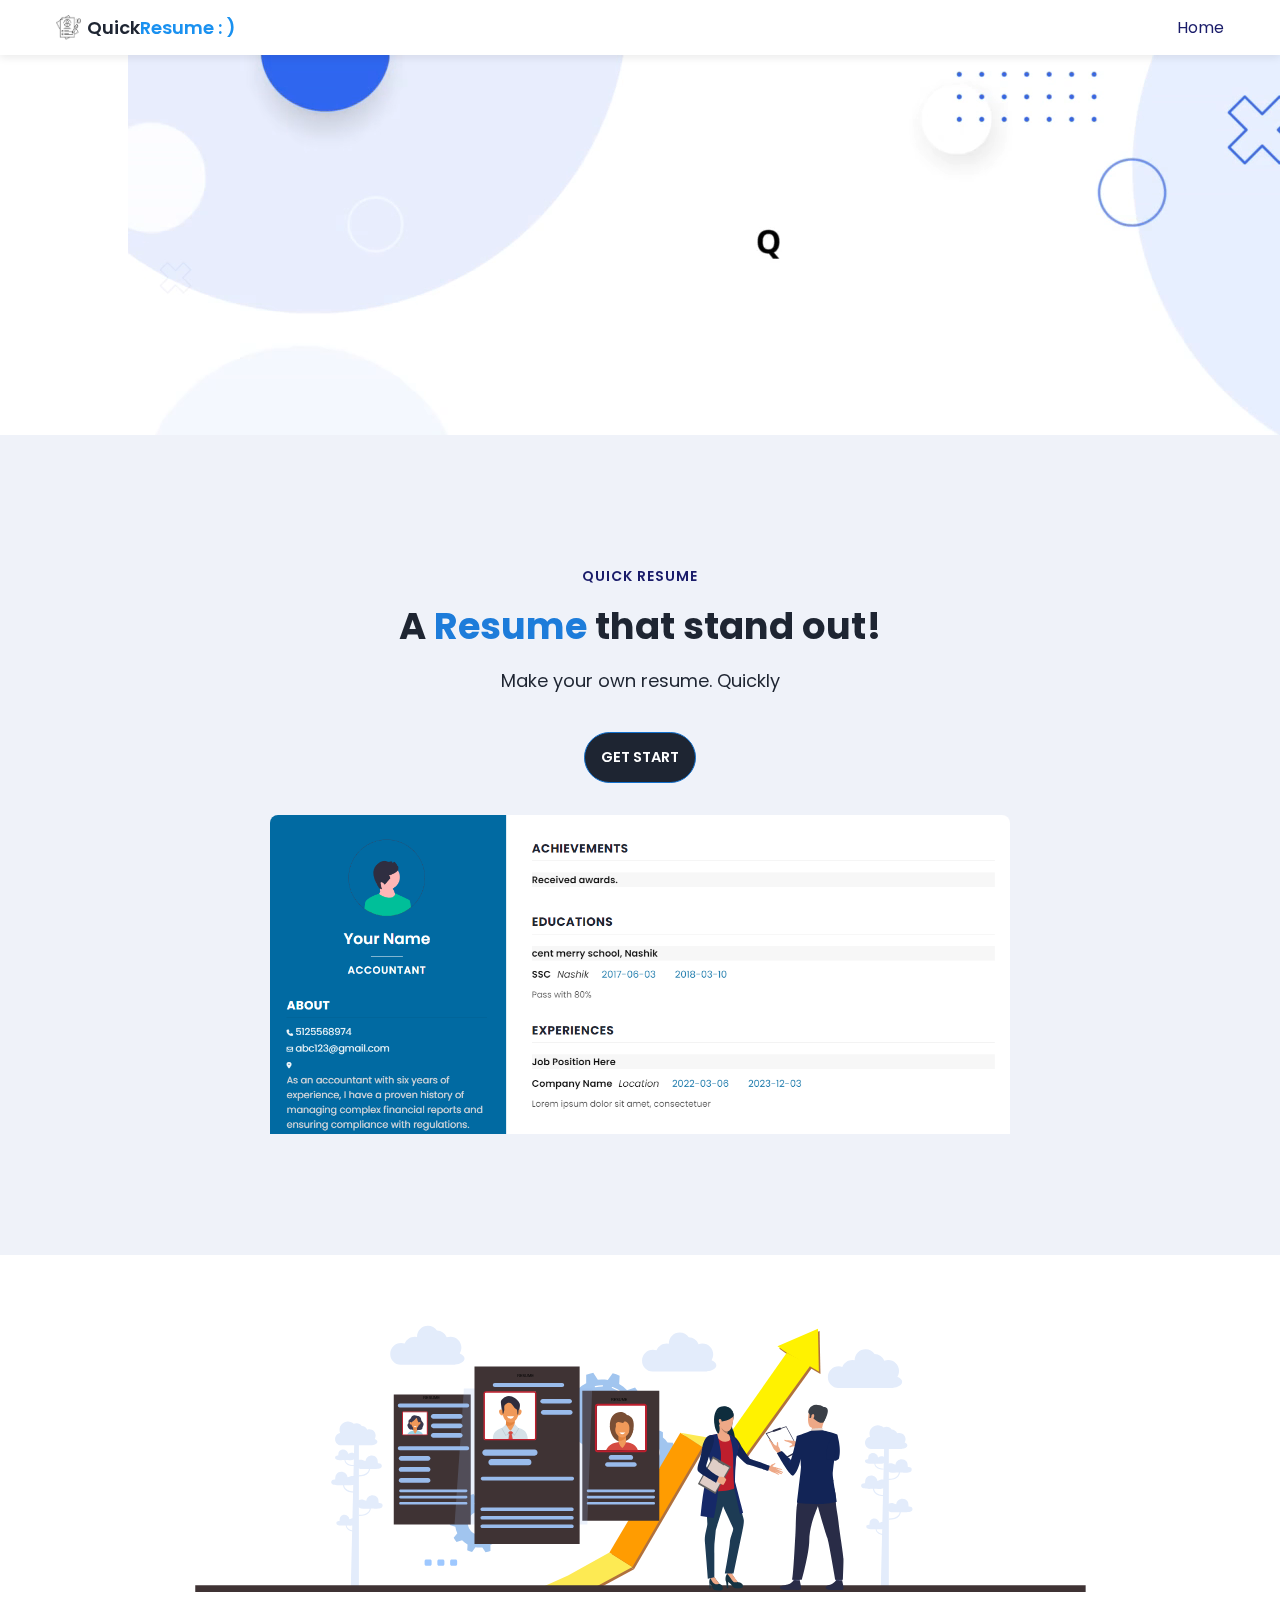
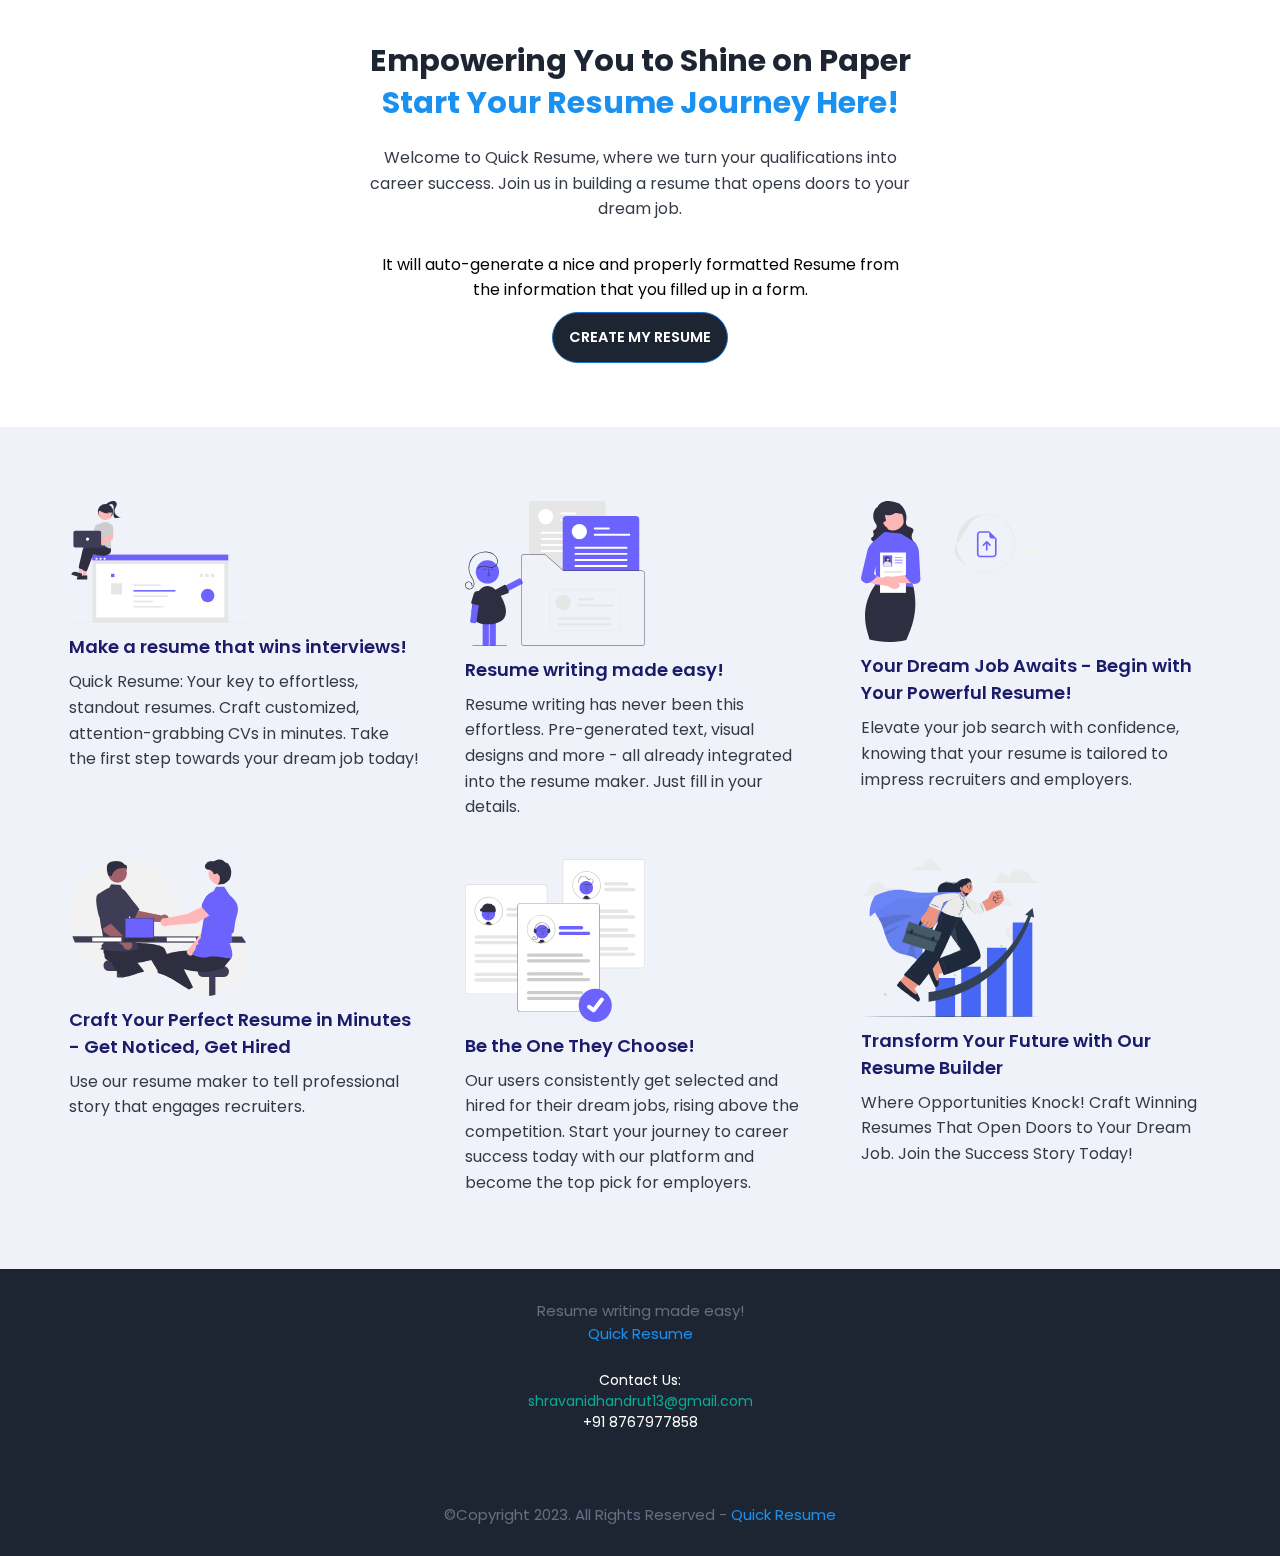
<file: QuickResume/index.html>
<!DOCTYPE html>
<html>
    <head>
        <meta charset="utf-8">
        <meta http-equiv="X-UA-Compatible" content="IE=edge">
        <title>Home Page</title>
        <meta name="description" content="">
        <meta name="viewport" content="width=device-width, initial-scale=1.0">
        <link rel="stylesheet" href="css/main.css">
        <link rel="stylesheet" href="https://cdnjs.cloudflare.com/ajax/libs/font-awesome/6.4.2/css/all.min.css" integrity="sha512-z3gLpd7yknf1YoNbCzqRKc4qyor8gaKU1qmn+CShxbuBusANI9QpRohGBreCFkKxLhei6S9CQXFEbbKuqLg0DA==" crossorigin="anonymous" referrerpolicy="no-referrer" />
    </head>

    <body>
        <nav class = "navbar bg-white">
            <div class="container">
                <div class = "navbar-content">
                    <div class = "brand-and-toggler">
                        <a href = "index.html" class = "navbar-brand">
                            <img src = "img/logo.png" alt = "" class = "navbar-brand-icon">
                            <span class = "navbar-brand-text">Quick<span>Resume : )</span>
                        </a><br>
                        <a href="index.html" class="nav-home">
                            <p><i class="fa-solid fa-house"></i> Home</p>
                        </a>
                    </div>
                </div>
            </div>
        </nav>

        <div class="container-x">
            <video autoplay loop muted plays-inline class="back-video">
                <source src="img/bg_vid.mp4" type="video/mp4">
            </video>
        </div>

        <header class = "header bg-bright" id = "header">
                <div class = "header-content text-center">
                    <h6 class = "text-uppercase text-blue-dark fs-14 fw-6 ls-1">Quick Resume</h6>
                    <h1 class = "lg-title">A <span>Resume</span> that stand out!</h1>
                    <p class = "text-dark fs-18">
                        Make your own resume. Quickly
                    </p>
                    <a href = "wlcm.html" class = "btn btn-primary text-uppercase">get start</a>
                    <img src = "img/temp_demo.png">
                </div>
            </div>
        </header>
        <!-- section 1 -->
        <div class="sec-one">
            <div class="container">
                <div class = "sec-one-content">
                    <div class="sec-one-l">
                        <img src = "img/career.svg">
                    </div>
                    <div class = "sec-one-r text-center">
                        <h2 class = "lg-title-headline">Empowering You to Shine on Paper <span>Start Your Resume Journey Here!</span></h2>
                        <p class = "text">Welcome to Quick Resume, where we turn your qualifications into career success. Join us in building a resume that opens doors to your dream job.</p>
                        <div class = "btn-group">
                            <p>It will auto-generate a nice and properly formatted Resume from the information that you filled up in a form.</p>
                            <a href = "wlcm.html" class = "btn btn-primary text-uppercase">create my resume</a>
                        </div>
                    </div>
                </div>
            </div>
        </div>


        <div class = "sec-two bg-bright">
            <div class="container">
                <div class="sec-two-content">
                    <div class = "sec-items">
                        <div class = "sec-item">
                            <div class = "sec-item-icon">
                                <img class="img" src = "img/img1.svg" alt = "">
                            </div>
                            <h5 class = "sec-item-title">Make a resume that wins interviews!</h5>
                            <p class = "text">Quick Resume: Your key to effortless, standout resumes. Craft customized, attention-grabbing CVs in minutes. Take the first step towards your dream job today!</p>
                        </div>

                        <div class = "sec-item">
                            <div class = "sec-item-icon">
                                <img src = "img/img2.svg" alt = "">
                            </div>
                            <h5 class = "sec-item-title">Resume writing made easy!</h5>
                            <p class = "text">Resume writing has never been this effortless. Pre-generated text, visual designs and more - all already integrated into the resume maker. Just fill in your details.</p>
                        </div>
                        <div class = "sec-item">
                            <div class = "sec-item-icon">
                                <img src = "img/img3.svg" alt = "">
                            </div>
                            <h5 class = "sec-item-title">Your Dream Job Awaits - Begin with Your Powerful Resume!</h5>
                            <p class = "text">Elevate your job search with confidence, knowing that your resume is tailored to impress recruiters and employers.</p>
                        </div>
                        <div class = "sec-item">
                            <div class = "sec-item-icon">
                                <img src = "img/img4.svg" alt = "">
                            </div>
                            <h5 class = "sec-item-title">Craft Your Perfect Resume in Minutes - Get Noticed, Get Hired</h5>
                            <p class = "text">Use our resume maker to tell professional story that engages recruiters.</p>
                        </div>
                        <div class = "sec-item">
                            <div class = "sec-item-icon">
                                <img src = "img/img5.svg" alt = "">
                            </div>
                            <h5 class = "sec-item-title">Be the One They Choose!</h5>
                            <p class = "text">Our users consistently get selected and hired for their dream jobs, rising above the competition. Start your journey to career success today with our platform and become the top pick for employers.</p>
                        </div>
                        <div class = "sec-item">
                            <div class = "sec-item-icon">
                                <img src = "img/img6.svg" alt = "">
                            </div>
                            <h5 class = "sec-item-title">Transform Your Future with Our Resume Builder</h5>
                            <p class = "text">Where Opportunities Knock! Craft Winning Resumes That Open Doors to Your Dream Job. Join the Success Story Today!</p>
                        </div>

                    </div>
                </div>
            </div>
        </div>

        <footer class = "footer bg-dark">
            <div class="container">
                <div class = "footer-content text-center">
                    <p class="fs-15">Resume writing made easy!<br><span>Quick Resume</span></p>
                </div><br>
            
                <div class="contact-info">
                    Contact Us: <br> 
                    <a class="gid" href="mailto:shravanidhandrut13@gmail.com">shravanidhandrut13@gmail.com</a>
                    <br>
                    +91 8767977858
                </div>
        
                <div class="social-icons">
                    <!-- Facebook icon with link -->
                    <a href="https://www.facebook.com/ShravaniDhandrut" target="_blank">
                        <i class="fab fa-facebook"></i>
                    </a>
        
                    <!-- Instagram icon with link -->
                    <a href="https://www.instagram.com/shra_va_niii" target="_blank">
                        <i class="fab fa-instagram"></i>
                    </a>
        
                    <!-- WhatsApp icon with link -->
                    <a href="https://api.whatsapp.com/send?phone=8767977858" target="_blank">
                        <i class="fab fa-whatsapp"></i>
                    </a>

                    <!-- Telegram icon with link -->
                    <a href="https://t.me/shravi_13" target="_blank">
                        <i class="fab fa-telegram"></i>
                    </a>
                </div><br>

                <div class="container">
                    <div class = "footer-content text-center">
                        <p class="fs-15">&copy;Copyright 2023. All Rights Reserved - <span>Quick Resume</span></p>
                    </div>
                </div>
            
            </div>

        </footer>
        <style>
            /* CSS for the footer */
            footer {
                background-color: #333;
                color: #fff;
                text-align: center;
                padding: 10px;
            }
    
            /* CSS for the contact information */
            .contact-info {
                font-size: 14px;
            }

            .gid{
                text-decoration: none;
                color: #08aa94;
            }
    
            /* CSS for social media icons */
            .social-icons {
                margin-top: 10px;
            }
    
            .social-icons a {
                color: #fff;
                text-decoration: none;
                margin: 0 10px;
                font-size: 24px;
            }
        </style>           
        
    </body>
</html>
</file>
<file: QuickResume/css/main.css>
@import url('https://fonts.googleapis.com/css2?family=Manrope:wght@200;300;400;500;600;700;800&family=Poppins:ital,wght@0,100;0,200;0,300;0,400;0,500;0,600;0,700;0,800;0,900;1,100;1,200;1,300;1,400;1,500;1,600;1,700;1,800;1,900&display=swap');

:root{
    --clr-blue: #1A91F0;
    --clr-blue-mid: #1170CD;
    --clr-blue-dark: #1A1C6A;
    --clr-white: #fff;
    --clr-bright: #EFF2F9;
    --clr-dark: #1e2532;
    --clr-black: #000;
    --clr-grey: #656e83;
    --clr-green: #084C41;
    --main-color: #08aa94;
    --font-poppins: 'Poppins', sans-serif;
    --font-manrope: 'Manrope', sans-serif;;
    --transition: all 300ms ease-in-out;
}

*{
    padding: 0;
    margin: 0;
    box-sizing: border-box;
}

html{
    font-size: 10px;
}

body{
    font-size: 1.6rem;
    font-family: var(--font-poppins);
}

button{
    border: none;
    background-color: transparent;
    outline: 0;
    cursor: pointer;
    font-family: inherit;
}

img{
    width: 100%;
    display: block;
}

a{
    text-decoration: none;
}

/* fonts */
.font-poppins{font-family: var(--font-poppins);}
.font-manrope{font-family: var(--font-manrope);}

/* text colors */
.text-blue{color: var(--clr-blue);}
.text-blue-mid{color: var(--clr-blue-mid);}
.text-blue-dark{color: var(--clr-blue-dark);}
.text-bright{color: var(--clr-bright);}
.text-dark{color: var(--clr-dark);}
.text-grey{color: var(--clr-grey);}
.text-white{color: var(--clr-white);}

/* backgrounds */
.bg-blue{background-color: var(--clr-blue);}
.bg-blue-mid{background-color: var(--clr-blue-mid);}
.bg-blue-dark{background-color: var(--clr-blue-dark);}
.bg-bright{background-color: var(--clr-bright);}
.bg-dark{background-color: var(--clr-dark);}
.bg-grey{background-color: var(--clr-grey);}
.bg-white{background-color: var(--clr-white);}
.bg-black{background-color: var(--clr-black);}
.bg-green{background-color: var(--clr-green);}

.text-center{ text-align: center;}
.text-left{text-align: left;}
.text-right{text-align: right;}
.text-uppercase{text-transform: uppercase;}
.text-lowercase{text-transform: lowercase;}
.text-capitalize{text-transform: capitalize;}
.text{
    color: var(--clr-dark);
    opacity: 0.9;
    margin: 2rem 0;
    line-height: 1.6;
}

.fw-2{font-weight: 200;}
.fw-3{font-weight: 300;}
.fw-4{font-weight: 400;}
.fw-5{font-weight: 500;}
.fw-6{font-weight: 600;}
.fw-7{font-weight: 700;}
.fw-8{font-weight: 800;}

.fs-13{font-size: 13px;}
.fs-14{font-size: 14px;}
.fs-15{font-size: 15px;}
.fs-16{font-size: 16px;}
.fs-17{font-size: 17px;}
.fs-18{font-size: 18px;}
.fs-19{font-size: 19px;}
.fs-20{font-size: 20px;}
.fs-21{font-size: 21px;}
.fs-22{font-size: 22px;}
.fs-23{font-size: 23px;}
.fs-24{font-size: 24px;}
.fs-25{font-size: 25px;}

.ls-1{letter-spacing: 1px;}
.ls-2{letter-spacing: 2px;}

.container{
    max-width: 1200px;
    margin: 0 auto;
    padding: 0 1.6rem;
}

/* bars button */
.bars{
    display: flex;
    flex-direction: column;
    justify-content: space-between;
    height: 16.5px;
    width: 25px;
}
.bars .bar{
    width: 100%;
    height: 2px;
    background-color: var(--clr-blue);
    transition: var(--transition);
}

.bars:hover .bar{
    background-color: var(--clr-dark);
}

/* buttons */
.btn{
    font-size: 14.5px;
    font-weight: 600;
    padding: 1.4rem 1.6rem;
    border-radius: 4px;
    display: inline-block;
}

.btn-primary{
    background-color: var(--clr-dark);
    color: var(--clr-white);
    border: 1px solid var(--clr-blue-mid);
    transition: var(--transition);
    border-radius: 50px;
}
.btn-primary:active{
    scale: 0.9;
}
.btn-primary:hover{
    background-color: transparent;
    color: var(--clr-dark);
    border-color: var(--clr-grey);
}

.btn-secondary{
    background-color: transparent;
    color: var(--clr-dark);
    border: 1px solid var(--clr-grey);
    transition: var(--transition);
}

.btn-secondary:hover{
    background-color: var(--clr-blue);
    color: var(--clr-white);
    border-color: var(--clr-blue);
}

.btn-group button:first-child, .btn-group a:first-child{
    margin-right: 1rem!important;
}

/* navbar part */
.navbar{
    height: 55px;
    display: flex;
    align-items: center;
    box-shadow: rgba(0, 0, 0, 0.08) 0px 3px 8px;
}

.navbar .container{
    width: 100%;
}

.navbar-brand{
    display: flex;
    align-items: center;
    justify-content: flex-start;
    font-size: 1.8rem;
}
.navbar-brand-text{
    color: var(--clr-dark);
    font-weight: 600;
}
.navbar-brand-text:active{
    scale: 0.9;
}
.navbar-brand-text span{
    color: var(--clr-blue);
}
.navbar-brand-icon{
    width: 25px;
    margin-right: 6px;
    opacity: 0.8;
}
.navbar-brand-icon:active {
    scale: 0.9;
}
.brand-and-toggler{
    display: flex;
    align-items: center;
    justify-content: space-between;
}
.nav-home p{
    color: var(--clr-blue-dark);
}
.nav-home p:hover{
    color: var(--clr-blue)
}
.nav-home:active{
    scale: 0.9;
}

.nav-login p{
    color: var(--clr-blue-dark);
}
.nav-login p:hover{
    color: var(--clr-blue);
}
.nav-login:active{
    scale: 0.9;
}

/* home page */
.text-uppercase{
    margin-top: 10px;
}

.header{
    min-height: calc(100vh - 80px);
    display: flex;
    flex-direction: column;
    align-items: center;
    justify-content: center;
}
.header-content{
    max-width: 740px;
    margin-right: auto;
    margin-left: auto;
}
.header-content img{
    max-width: 760px;
    border-top-right-radius: 8px;
    border-top-left-radius: 8px;
    margin-top: 3.2rem;
}
.lg-title{
    margin: 1.4rem 0;
    font-size: 37px;
    line-height: 1.4;
    color: var(--clr-dark);
}
.lg-title-headline{
    margin: 1.4rem 0;
    font-size: 30.5px;
    line-height: 1.4;
    color: var(--clr-dark);
}
.lg-title-headline span{
    color: var(--clr-blue);
}
.header-content p{
    margin-bottom: 2.6rem;
    line-height: 1.6;
}
.lg-title span{
    background-clip: text;
    color: #1d7cda;
}

/* section one */
.sec-one{
    padding: 64px 0;
    min-height: 80vh;
    display: flex;
    align-items: center;
}
.sec-one-l img{
    max-width: 900px;
    margin-right: auto;
    margin-left: auto;
}
.sec-one-r{
    margin-top: 4rem;
}

.sec-one .btn-group{
    margin-top: 2rem;
}
.sec-one-r{
    max-width: 545px;
    margin-right: auto;
    margin-left: auto;
}
.sec-one-r .btn-group{
    margin-top: 3rem;
}

/* section two */
.sec-two{
    padding: 64px 0;
}
.sec-two .sec-items{
    display: grid;
    gap: 2rem;
}

.sec-two .sec-item{
    max-width: 350px;
    text-align: center;
    margin-right: auto;
    margin-left: auto;
}
.sec-two .sec-item-icon{
    margin: 1rem 0;
}
.sec-two .sec-item-icon img{
    width: 180px !important;
    margin-right: auto;
    margin-left: auto;
}
.sec-two .sec-item-title{
    color: var(--clr-blue-dark);
    font-size: 1.8rem;
    font-weight: 600;
}
.sec-two .text{
    margin: 0.9rem 0;
}

/* footer */
.footer{
    padding: 3rem 0;
}
.footer-content p{
    color: var(--clr-grey);
}
.footer-content p span{
    color: var(--clr-blue);
}

@media only screen and (min-width: 992px){
    .sec-two .sec-items{
        grid-template-columns: repeat(3, 1fr);
    }
    .sec-two .sec-item{
        text-align: left;
    }
    .sec-two .sec-item-icon img{
        margin-left: 0;
    }
}

/* resume page */
.header-slogan {
    font-size: larger;
}
.header-slogan span {
    color: #1170CD;
}
.form-top-img{
    width: 80%;
    display: flex;
    margin: auto;
}

#abt-sec{
    padding: 64px 0;
}

.cv-form-row-title{
    background-color:#08aa94;
    padding: 0.8rem 1.6rem;
    margin-bottom: 2rem;
    border-radius: 10px;
}

.cv-form-row-title h3{
    color: var(--clr-white);
    font-weight: 500;
    text-transform: uppercase;
    letter-spacing: 1.5px;
    font-size: 1.7rem;
}
.cv-form-block{
    margin: 3rem 0;
}
.cv-form-row{
    padding: 3rem 2rem 0 2rem;
    border: 1px solid rgba(85, 116, 227, 0.862);
    margin-bottom: 1rem;
    position: relative;
    border-radius: 8px;
}
textarea{
    resize: none;
}
.form-element{
    margin-bottom: 3rem;
    position: relative;
}
.form-label{
    display: block;
    font-weight: 600;
    font-size: 14px;
    color: var(--clr-dark);
    margin-bottom: 0.5rem;
}
.form-control{
    border-radius: 25px;
    border: 1px solid rgba(82, 85, 84, 0.812);
    font-size: 14px;
    padding: 0.8rem 1.6rem;
    font-family: inherit;
    width: 100%;
    outline: 0;
    transition: var(--transition);
}

.form-control:focus{
    border-color: rgba(0, 0, 0, 0.3);
}
.form-text{
    color: #ca0b00;
    font-size: 12px;
    position: absolute;
    letter-spacing: 0.5px;
    top: calc(100% + 2px);
    left: 0;
    width: 100%;
}
.cols-3, .cols-2{
    display: grid;
}
.insta_link{
    margin-bottom: 25px;
}

.repeater-add-btn{
    width: 55px;
    height: 30px;
    background-color:rgba(39, 38, 38, 0.948);
    font-size: 1.4rem;
    color: var(--clr-white);
    margin: 1rem 0;
    border-radius: 10px;
}
.repeater-remove-btn{
    position: absolute;
    top: 10px;
    right: 10px;
    z-index: 999;
    width: 25px;
    height: 25px;
    border-radius: 50px;
    background-color: rgba(42, 40, 40, 0.948);
    color: var(--clr-white);
    font-size: 1.6rem;
}

/* template section */
.template-cnt-l{
    background-color: var(--main-color);
}

.temp-item-summary{
    color: rgb(228, 222, 222);
}
.template-cnt{
    border-radius: 5px;
    display: grid;
    grid-template-columns: 32% auto;
    box-shadow: rgba(149, 157, 165, 0.2) 0px 8px 24px;
    overflow: hidden;
}

.template-cnt-l{
    padding: 3rem 3rem 2rem 3rem;
}
.template-cnt-r{
    padding: 3rem 3rem 3rem 4rem;
}
.template-cnt-l .temp-block:nth-child(1){
    text-align: center;
}
.template-image{
    width: 120px;
    height: 120px;
    border-radius: 50%;
    overflow: hidden;
    margin-right: auto;
    margin-left: auto;
}
.template-image img{
    width: 100%;
    height: 100%;
    object-fit: cover;
}
.temp-item-name{
    font-size: 2.4rem;
    font-weight: 600;
    margin: 1.8rem 0;
    position: relative;
}
.temp-item-name::after{
    position: absolute;
    content: "";
    bottom: -10px;
    width: 50px;
    height: 1.5px;
    background-color: rgba(255, 255, 255, 0.5);
    left: 50%;
    transform: translateX(-50%);
}
.temp-block{
    padding: 1rem 0;
    margin-bottom: 1rem;
}
.temp-block-title h3{
    text-transform: uppercase;
    letter-spacing: 0.5px;
    border-bottom: 0.5px solid rgba(0, 0, 0, 0.08);
    padding-bottom: 0.5rem;
}
.temp-block-title{
    margin-bottom: 1rem;
}
.temp-block-list .temp-item{
    font-size: 1.5rem;
    margin-bottom: 0.2rem;
    opacity: 0.95;
}
.template-cnt-r .temp-block-title{
    color: var(--clr-dark);
}
.template-cnt-r .temp-block-list .temp-item{
    margin-top: 1.8rem;
}
.interest-items {
    display: grid;
    grid-template-columns: repeat(6,1fr);
    color: var(--main-color);
    list-style: none;
}
.lang-items {
    display: grid;
    grid-template-columns: repeat(2,1fr);
    /* color: var(--clr-black); */
    list-style: none;
}

.achievements-items.temp-block-list .temp-item span:first-child,
.educations-items.temp-block-list .temp-item span:first-child,
.experiences-items.temp-block-list .temp-item span:first-child{
    display: block;
    font-weight: 600;
    margin-bottom: 1rem;
    background-color: rgba(0, 0, 0, 0.03);
}

.educations-items.temp-block-list .temp-item span:nth-child(2),
.experiences-items.temp-block-list .temp-item span:nth-child(2){
    font-weight: 600;
    margin-right: 1rem;
}

.educations-items.temp-block-list .temp-item span:nth-child(3),
.experiences-items.temp-block-list .temp-item span:nth-child(3){
    font-style: italic;
    margin-right: 1rem;
}

.educations-items.temp-block-list .temp-item span:nth-child(4),
.educations-items.temp-block-list .temp-item span:nth-child(5),
.experiences-items.temp-block-list .temp-item span:nth-child(4),
.experiences-items.temp-block-list .temp-item span:nth-child(5){
    margin-right: 1rem;
    /* background-color: var(--clr-green); */
    color: var(--main-color);
    padding: 0 1rem;
    border-radius: 0.6rem;
}

.educations-items.temp-block-list .temp-item span:nth-child(6),
.experiences-items.temp-block-list .temp-item span:nth-child(6){
    font-size: 13.5px;
    display: block;
    opacity: 0.8;
    margin-top: 1rem;
}
.projects-items.temp-block-list .temp-item span{
    display: block;
}

@media screen and (min-width: 768px){
    .cols-3{
        grid-template-columns: repeat(3, 1fr);
        column-gap: 2rem;
    }
    .cols-2{
        grid-template-columns: repeat(2, 1fr);
        column-gap: 2rem;
    }
}

@media screen and (min-width: 992px){
    .cv-form-row{
        padding: 3rem 3rem 0rem 3rem;
    }
    .cols-3{
        grid-template-columns: repeat(3, 1fr);
    }
}

.print-btn-sec{
    margin: 2rem 0 6rem 0;
}

/* set the icons */
.form-element{
    position: relative;
}

.icon{
    position: absolute;
    top: calc(64%);
    right: 1.25rem;
    color: #10101093;     
    font-size: 15px !important; 
}
.temp-i{
    font-size: 10px;
}

.form-element label, .form-element .form-control {
    right: 0.5rem;
    padding-left: 3.5rem;
}

css for color switcher*/

.color-switcher{
    position: fixed;
    top:25px; right: -200px;
    width: 200px;
    padding: 10px;
    background: #fff;
    z-index: 1000;
}
.color-switcher.active{
    right: -200px;
}
.color-switcher h3 {
    color:var(--clr-grey);
    font-size: 20px;
    margin-bottom: 10px;
    border-bottom: 1px solid #3333;
    padding: 5px 0;
    text-align: center;
}
.color-switcher .switcher-button {
    position: absolute;
    top: 0; left: -75px;
    color: var(--main-color);      
    padding: 10px 20px;
    cursor: pointer;
    font-size: 35px;
}

@keyframes rotate{
    100%{
        transform: rotate(360deg);
    }
}
.color-switcher .theme-btn-container{
    display: flex;
    flex-wrap: wrap;
    justify-content: center;
}
.color-switcher .theme-btn-container .theme-btn {
    display: block;
    height: 50px;
    width: 50px;
    border-radius: 50%;
    margin: 5px;
    cursor: pointer;
}
.switcher-btn{
    display: flex;
    align-items: center;
    margin-top: 20px;
    justify-content: center;
    right: -200;
    font-size: 2rem;
}


.container-x{
    width: 100%;
    height: 380px;
    position: relative;
    padding: 0.5%;
    display: flex;
    align-items: center;
    justify-content: center;
}

.back-video{
    position: absolute;
    right: 0;
    bottom: 0;
    z-index: -1;
}

@media(min-aspect-ratio: 16/9){
    .back-video{
        width: 100%;
        height: auto;
    }
}

@media(max-aspect-ratio: 16/9){
    .back-video{
        width: auto;
        height: 100%;
    }
}

/* print section */
@media print{
    body *{
        visibility: hidden;
    }

    .non_print_area{
        display: none;
    }

    .print_area, .print_area *{
        visibility: visible;
    }

    .print_area{
        width: 100%;
        position: absolute;
        left: 0;
        top: 0;
        overflow: hidden;
    }
}

@media print {
    body {-webkit-print-color-adjust: exact;}
}
</file>
